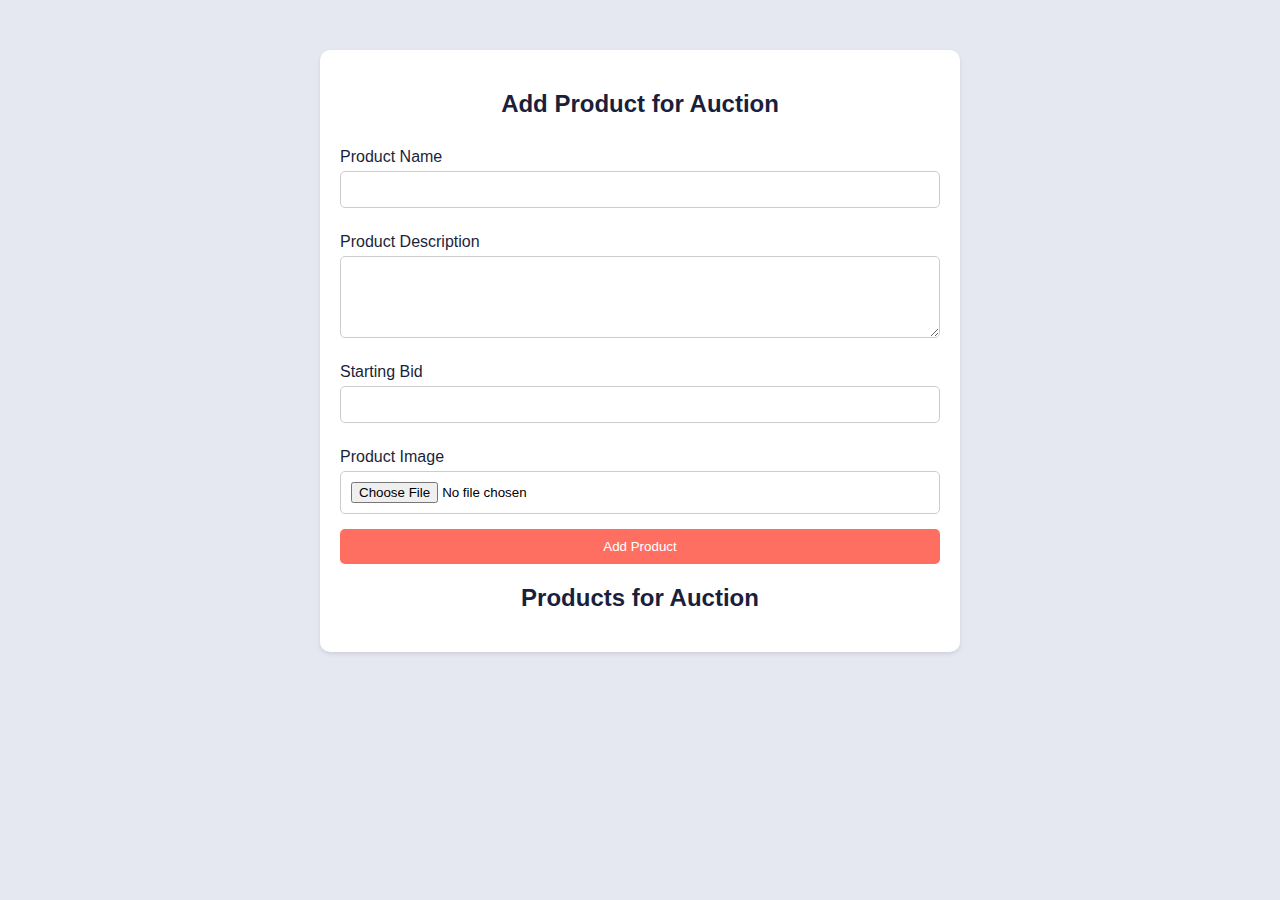
<file: Auctions.html>
<!DOCTYPE html>
<html lang="en">
<head>
    <meta charset="UTF-8">
    <meta name="viewport" content="width=device-width, initial-scale=1.0">
    <title>Product Auction</title>
    <style>
        body {
            margin: 0;
            font-family: Arial, sans-serif;
            background-color: #E6E8F1; 
        }

        .container {
            max-width: 600px;
            margin: 50px auto;
            padding: 20px;
            background-color: white;
            border-radius: 10px;
            box-shadow: 0 2px 4px rgba(0, 0, 0, 0.1);
        }

        .container h2 {
            text-align: center;
            color: #1B1F3B; 
        }

        form {
            display: flex;
            flex-direction: column;
        }

        label {
            margin: 10px 0 5px;
            color: #1B1F3B; 
        }

        input, textarea {
            padding: 10px;
            margin-bottom: 15px;
            border: 1px solid #ccc;
            border-radius: 5px;
        }

        button {
            background-color: #FF6F61; 
            color: white;
            padding: 10px;
            border: none;
            border-radius: 5px;
            cursor: pointer;
            transition: background 0.3s, color 0.3s;
        }

        button:hover {
            background-color: #6A7FDB; 
            color: white;
        }

        .error {
            color: red;
            font-size: 0.9em;
        }

        .product-list {
            margin-top: 20px;
        }

        .product-item {
            display: flex;
            flex-direction: column;
            border: 1px solid #ccc;
            border-radius: 5px;
            margin-bottom: 10px;
            padding: 10px;
        }

        .product-item img {
            max-width: 100%;
            border-radius: 5px;
            margin-bottom: 10px;
        }
    </style>
</head>
<body>
    <div class="container">
        <h2>Add Product for Auction</h2>
        <form id="auctionForm">
            <label for="productName">Product Name</label>
            <input type="text" id="productName" name="productName" required>

            <label for="productDescription">Product Description</label>
            <textarea id="productDescription" name="productDescription" rows="4" required></textarea>

            <label for="startingBid">Starting Bid</label>
            <input type="number" id="startingBid" name="startingBid" step="0.01" required>

            <label for="productImage">Product Image</label>
            <input type="file" id="productImage" name="productImage" accept="image/*" required>

            <button type="submit">Add Product</button>
            <div class="error" id="error"></div>
        </form>
        
        <div class="product-list" id="productList">
            <h2>Products for Auction</h2>
        </div>
    </div>

    <script>
        let products = [];

        document.getElementById('auctionForm').addEventListener('submit', function(event) {
            event.preventDefault();
            var productName = document.getElementById('productName').value;
            var productDescription = document.getElementById('productDescription').value;
            var startingBid = document.getElementById('startingBid').value;
            var productImage = document.getElementById('productImage').files[0];
            var error = document.getElementById('error');

            if (productName === "" || productDescription === "" || startingBid === "" || !productImage) {
                error.textContent = 'All fields are required.';
                return;
            }

            var reader = new FileReader();
            reader.onloadend = function() {
                var product = {
                    name: productName,
                    description: productDescription,
                    bid: parseFloat(startingBid),
                    image: reader.result
                };

                products.push(product);
                error.textContent = '';
                displayProducts();
                alert('Product added successfully');

                // Clear the form
                document.getElementById('auctionForm').reset();
            };

            reader.readAsDataURL(productImage);
        });

        function displayProducts() {
            var productList = document.getElementById('productList');
            productList.innerHTML = '<h2>Products for Auction</h2>';
            products.forEach(function(product, index) {
                var productItem = document.createElement('div');
                productItem.className = 'product-item';

                var img = document.createElement('img');
                img.src = product.image;
                productItem.appendChild(img);

                var name = document.createElement('h3');
                name.textContent = product.name;
                productItem.appendChild(name);

                var description = document.createElement('p');
                description.textContent = product.description;
                productItem.appendChild(description);

                var bid = document.createElement('p');
                bid.textContent = 'Starting Bid: $' + product.bid.toFixed(2);
                productItem.appendChild(bid);

                productList.appendChild(productItem);
            });
        }
    </script>
</body>
</html>
</file>
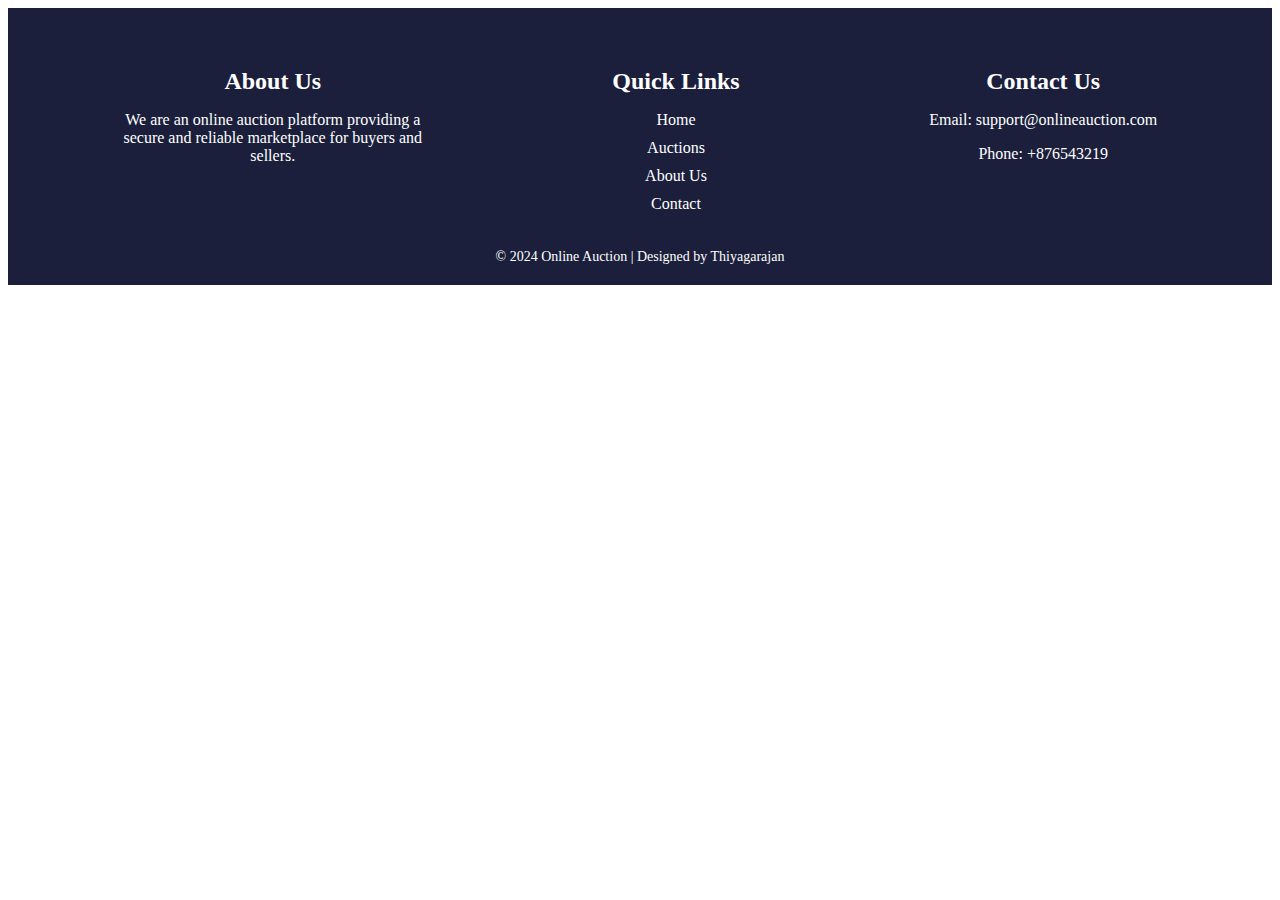
<file: Footer.html>
<!DOCTYPE html>
<html lang="en">
<head>
    <meta charset="UTF-8">
    <meta name="viewport" content="width=device-width, initial-scale=1.0">
    <title>Document</title>
    <link rel="stylesheet" href="Footerstyles.css">
</head>
<body>
    <footer class="auction-footer">
        <div class="footer-content">
            <div class="footer-section about">
                <h2>About Us</h2>
                <p>We are an online auction platform providing a secure and reliable marketplace for buyers and sellers.</p>
            </div>
            <div class="footer-section links">
                <h2>Quick Links</h2>
                <ul>
                    <li><a href="#home">Home</a></li>
                    <li><a href="#auctions">Auctions</a></li>
                    <li><a href="#about">About Us</a></li>
                    <li><a href="#contact">Contact</a></li>
                </ul>
            </div>
            <div class="footer-section contact">
                <h2>Contact Us</h2>
                <p>Email: support@onlineauction.com</p>
                <p>Phone: +876543219</p>
            </div>
        </div>
        <div class="footer-bottom">
            &copy; 2024 Online Auction | Designed by Thiyagarajan
        </div>
    </footer>
</body>
</html>
</file>
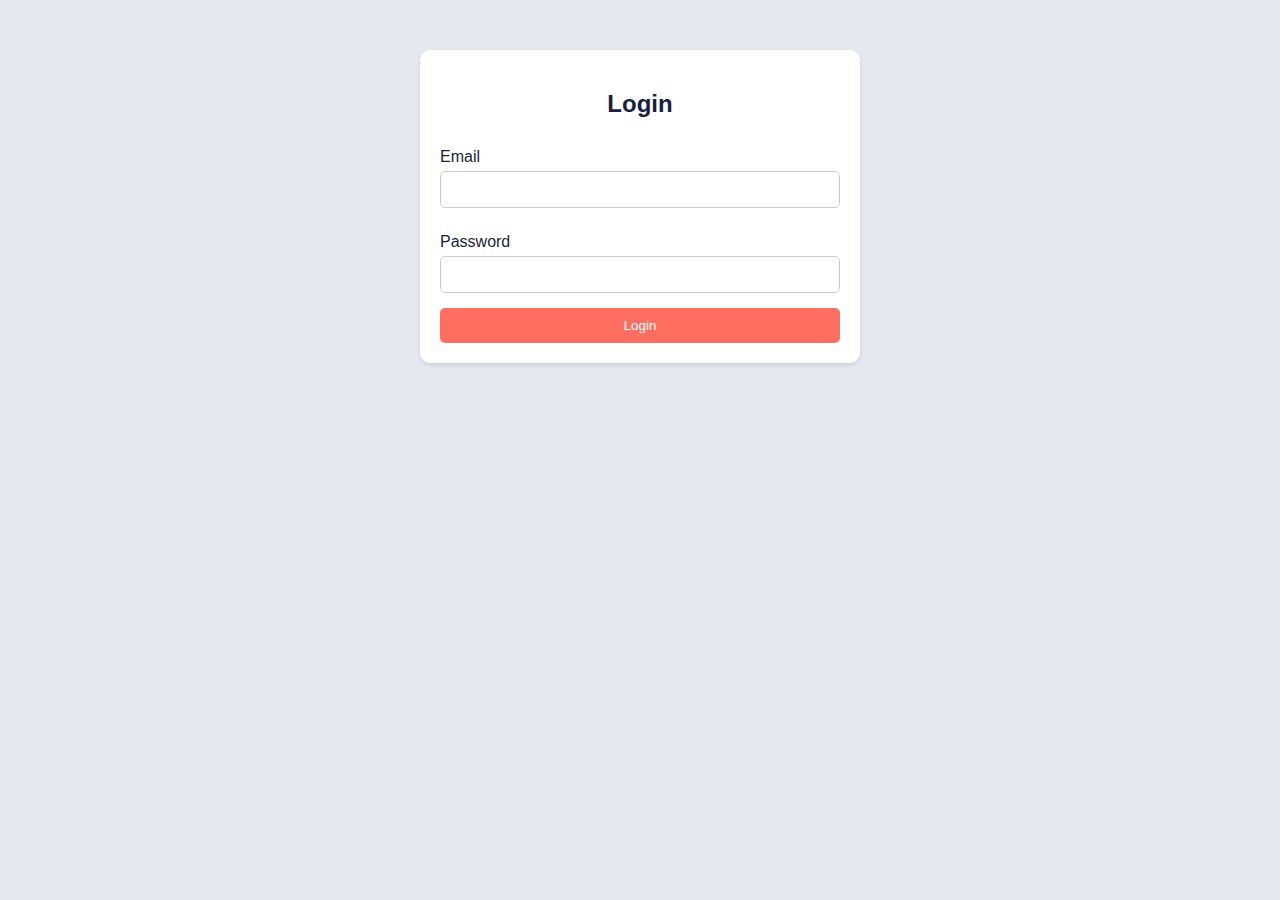
<file: Login.html>
<!DOCTYPE html>
<html lang="en">
<head>
    <meta charset="UTF-8">
    <meta name="viewport" content="width=device-width, initial-scale=1.0">
    <link rel="stylesheet" href="styles.css">
    <title>Login</title>
</head>
<body>
    <div class="container">
        <h2>Login</h2>
        <form id="loginForm">
            <label for="email">Email</label>
            <input type="email" id="email" name="email" required>

            <label for="password">Password</label>
            <input type="password" id="password" name="password" required>

            <button type="submit">Login</button>
            <div class="error" id="error"></div>
        </form>
    </div>

    <script>
        document.getElementById('loginForm').addEventListener('submit', function(event) {
            event.preventDefault();
            
            alert('Login successful');
        });
    </script>
</body>
</html>
</file>
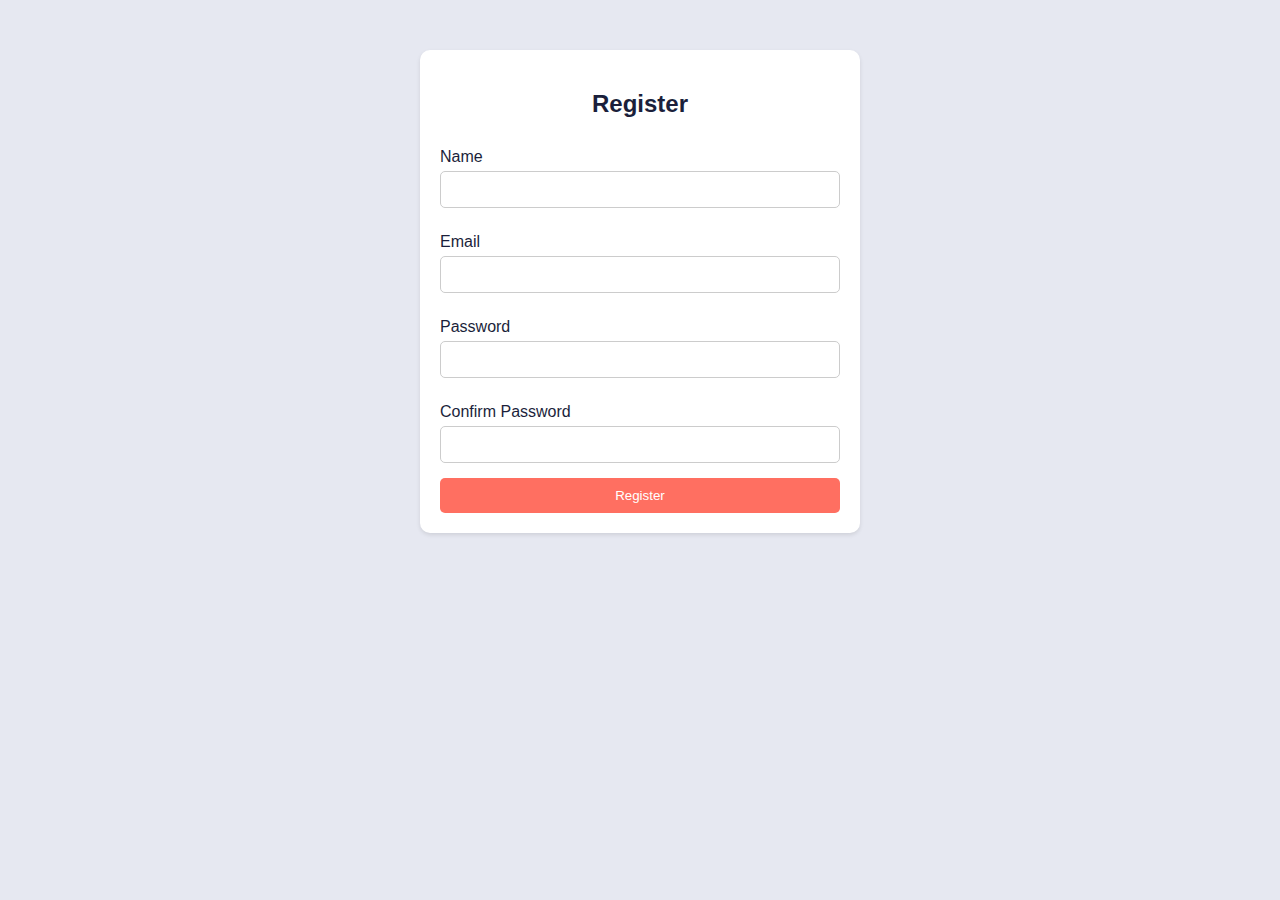
<file: Registeration.html>
<!DOCTYPE html>
<html lang="en">
<head>
    <meta charset="UTF-8">
    <meta name="viewport" content="width=device-width, initial-scale=1.0">
    <link rel="stylesheet" href="styles.css">
    <title>Registration</title>
</head>
<body>
    <div class="container">
        <h2>Register</h2>
        <form id="registrationForm">
            <label for="name">Name</label>
            <input type="text" id="name" name="name" required>

            <label for="email">Email</label>
            <input type="email" id="email" name="email" required>

            <label for="password">Password</label>
            <input type="password" id="password" name="password" required>

            <label for="confirmPassword">Confirm Password</label>
            <input type="password" id="confirmPassword" name="confirmPassword" required>

            <button type="submit">Register</button>
            <div class="error" id="error"></div>
        </form>
    </div>

    <script>
        document.getElementById('registrationForm').addEventListener('submit', function(event) {
            event.preventDefault();
            var password = document.getElementById('password').value;
            var confirmPassword = document.getElementById('confirmPassword').value;

            if (password !== confirmPassword) {
                document.getElementById('error').textContent = 'Passwords do not match.';
            } else {
            
                document.getElementById('error').textContent = '';
                alert('Registration successful');
            }
        });
    </script>
</body>
</html>
</file>
<file: Footerstyles.css>
.auction-footer {
    background-color: #1B1F3B; 
    color: white;
    padding: 40px 0 20px;
    text-align: center;
}

.footer-content {
    display: flex;
    justify-content: space-around;
    align-items: flex-start;
    padding: 0 20px;
}

.footer-section {
    max-width: 300px;
}

.footer-section h2 {
    margin-bottom: 15px;
}

.footer-section ul {
    list-style: none;
    padding: 0;
}

.footer-section ul li {
    margin: 10px 0;
}

.footer-section ul li a {
    text-decoration: none;
    color: white;
    transition: color 0.3s;
}

.footer-section ul li a:hover {
    color: #6A7FDB; 
}

.footer-bottom {
    margin-top: 20px;
    font-size: 14px;
}
</file>
<file: styles.css>
/* styles.css for login and resgistration page */
body {
    margin: 0;
    font-family: Arial, sans-serif;
    background-color: #E6E8F1; 
}

.container {
    max-width: 400px;
    margin: 50px auto;
    padding: 20px;
    background-color: white;
    border-radius: 10px;
    box-shadow: 0 2px 4px rgba(0, 0, 0, 0.1);
}

.container h2 {
    text-align: center;
    color: #1B1F3B; 
}

form {
    display: flex;
    flex-direction: column;
}

label {
    margin: 10px 0 5px;
    color: #1B1F3B; 
}

input {
    padding: 10px;
    margin-bottom: 15px;
    border: 1px solid #ccc;
    border-radius: 5px;
}

button {
    background-color: #FF6F61; 
    color: white;
    padding: 10px;
    border: none;
    border-radius: 5px;
    cursor: pointer;
    transition: background 0.3s, color 0.3s;
}

button:hover {
    background-color: #6A7FDB; 
    color: white;
}

.error {
    color: red;
    font-size: 0.9em;
}
</file>
